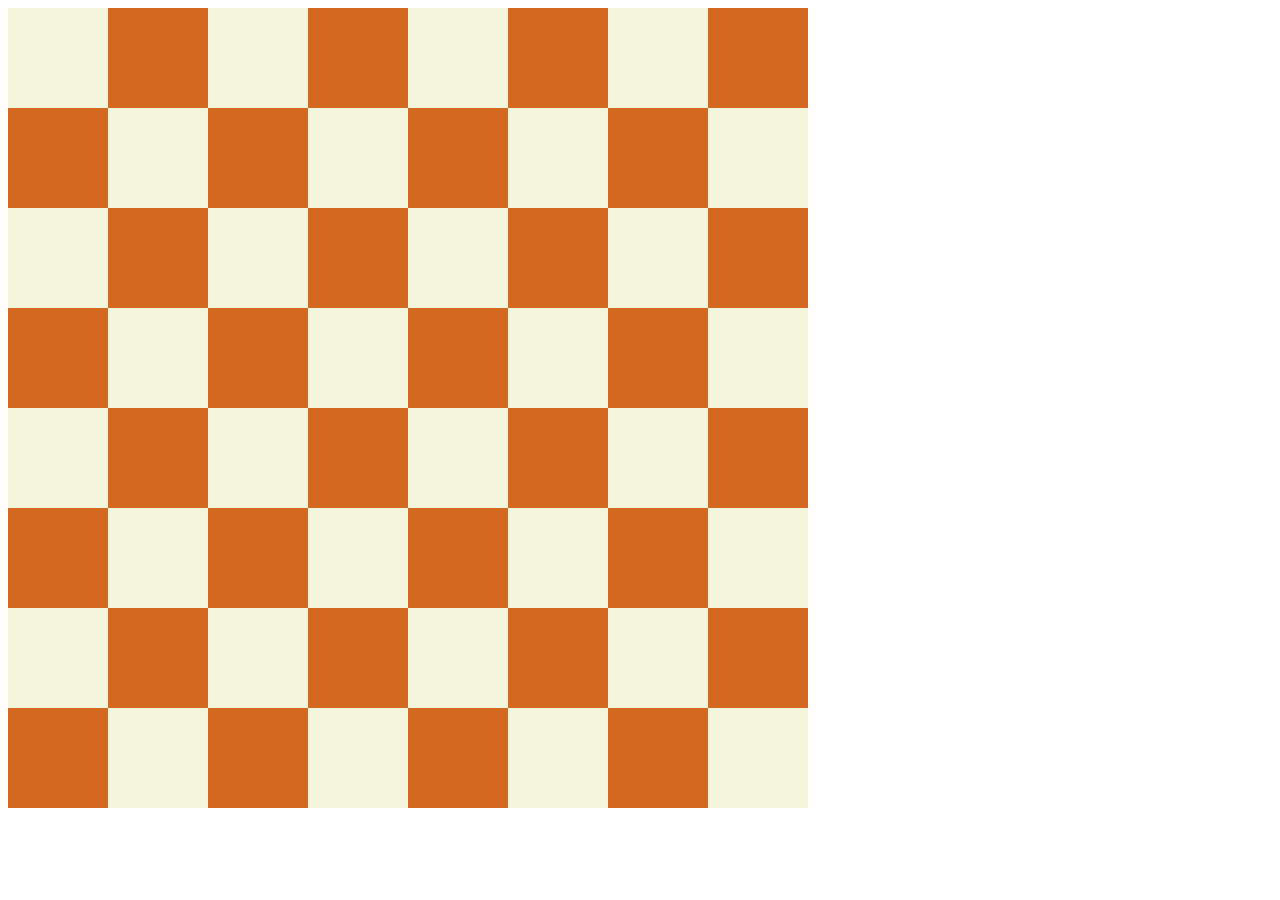
<file: 10.0 Display Grid/index.html>
<!DOCTYPE html>
<html>

<head>
  <title>Chessboard</title>
  <style>
    /* Write your code here */
    /* Each square should be 100px by 100px */
    /* My colours for white: #f0d9b5, black: #b58863 */
    .container{
      display: grid;
      grid-template-columns: repeat(8, 100px);
      grid-template-rows: repeat(8, 100px);
      border-radius: 15px;
    }
    .white{
      height: 100px;
      width: 100px;
      background-color: beige;
    }
    .black{
      height: 100px;
      width: 100px;
      background-color: chocolate;
    }
  </style>
</head>

<body>
  <div class="container">
    <div class="white"></div>
    <div class="black"></div>
    <div class="white"></div>
    <div class="black"></div>
    <div class="white"></div>
    <div class="black"></div>
    <div class="white"></div>
    <div class="black"></div>
    <div class="black"></div>
    <div class="white"></div>
    <div class="black"></div>
    <div class="white"></div>
    <div class="black"></div>
    <div class="white"></div>
    <div class="black"></div>
    <div class="white"></div>
    <div class="white"></div>
    <div class="black"></div>
    <div class="white"></div>
    <div class="black"></div>
    <div class="white"></div>
    <div class="black"></div>
    <div class="white"></div>
    <div class="black"></div>
    <div class="black"></div>
    <div class="white"></div>
    <div class="black"></div>
    <div class="white"></div>
    <div class="black"></div>
    <div class="white"></div>
    <div class="black"></div>
    <div class="white"></div>
    <div class="white"></div>
    <div class="black"></div>
    <div class="white"></div>
    <div class="black"></div>
    <div class="white"></div>
    <div class="black"></div>
    <div class="white"></div>
    <div class="black"></div>
    <div class="black"></div>
    <div class="white"></div>
    <div class="black"></div>
    <div class="white"></div>
    <div class="black"></div>
    <div class="white"></div>
    <div class="black"></div>
    <div class="white"></div>
    <div class="white"></div>
    <div class="black"></div>
    <div class="white"></div>
    <div class="black"></div>
    <div class="white"></div>
    <div class="black"></div>
    <div class="white"></div>
    <div class="black"></div>
    <div class="black"></div>
    <div class="white"></div>
    <div class="black"></div>
    <div class="white"></div>
    <div class="black"></div>
    <div class="white"></div>
    <div class="black"></div>
    <div class="white"></div>
    
  </div>
</body>

</html>
</file>
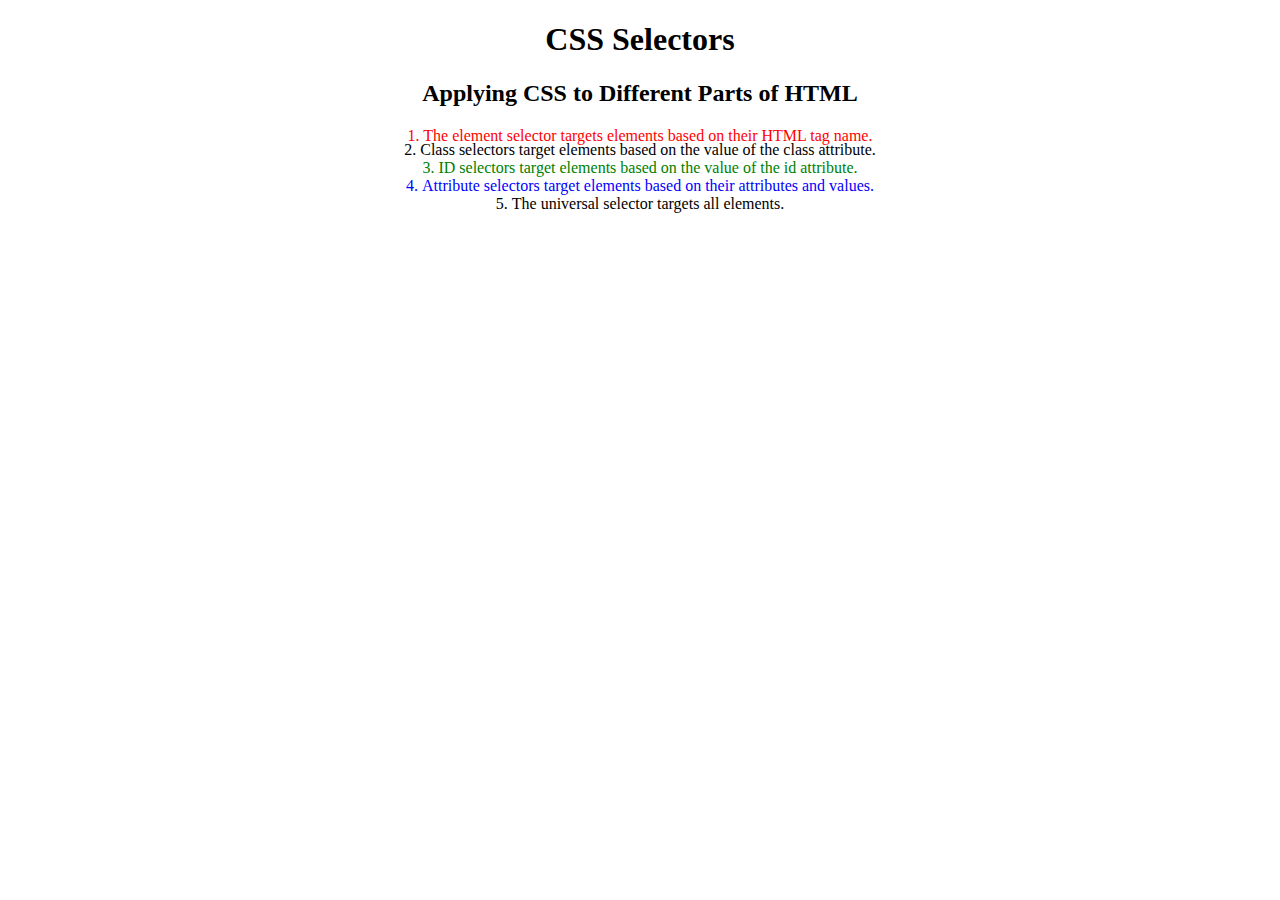
<file: 5.3 CSS Selectors/index.html>
<!DOCTYPE html>
<html lang="en">

<head>
  <meta charset="UTF-8">
  <title>CSS Selectors</title>
  <link rel="stylesheet" href="./style.css" />
</head>

<body>
  <h1>CSS Selectors</h1>
  <h2>Applying CSS to Different Parts of HTML</h2>
  <!-- TODO 1: Set the CSS for all paragraph tags to "color: red" -->
  <p class="note">1. The element selector targets elements based on their HTML tag name.</p>

  <ol>
    <!-- TODO 2: Set the CSS for all elements with a class of "note" to "font-size: 20px" -->
    <li class="note" value="2">Class selectors target elements based on the value of the class attribute.</li>

    <!-- TODO 3: Set the CSS for the element with an id of "id-selector-demo" to "color: green" -->
    <li class="note" id="id-selector-demo" value="3">ID selectors target elements based on the value of the id
      attribute.</li>

    <!-- TODO 4: Set the CSS for the li elements that have the "value" attribute set to "4" to have "color: blue" -->
    <li class="note" value="4">Attribute selectors target elements based on their attributes and values.</li>

    <!-- TODO 5: Set all elements to have "text-align: center" -->
    <li class="note" value="5">The universal selector targets all elements.</li>
  </ol>
</body>

</html>
</file>
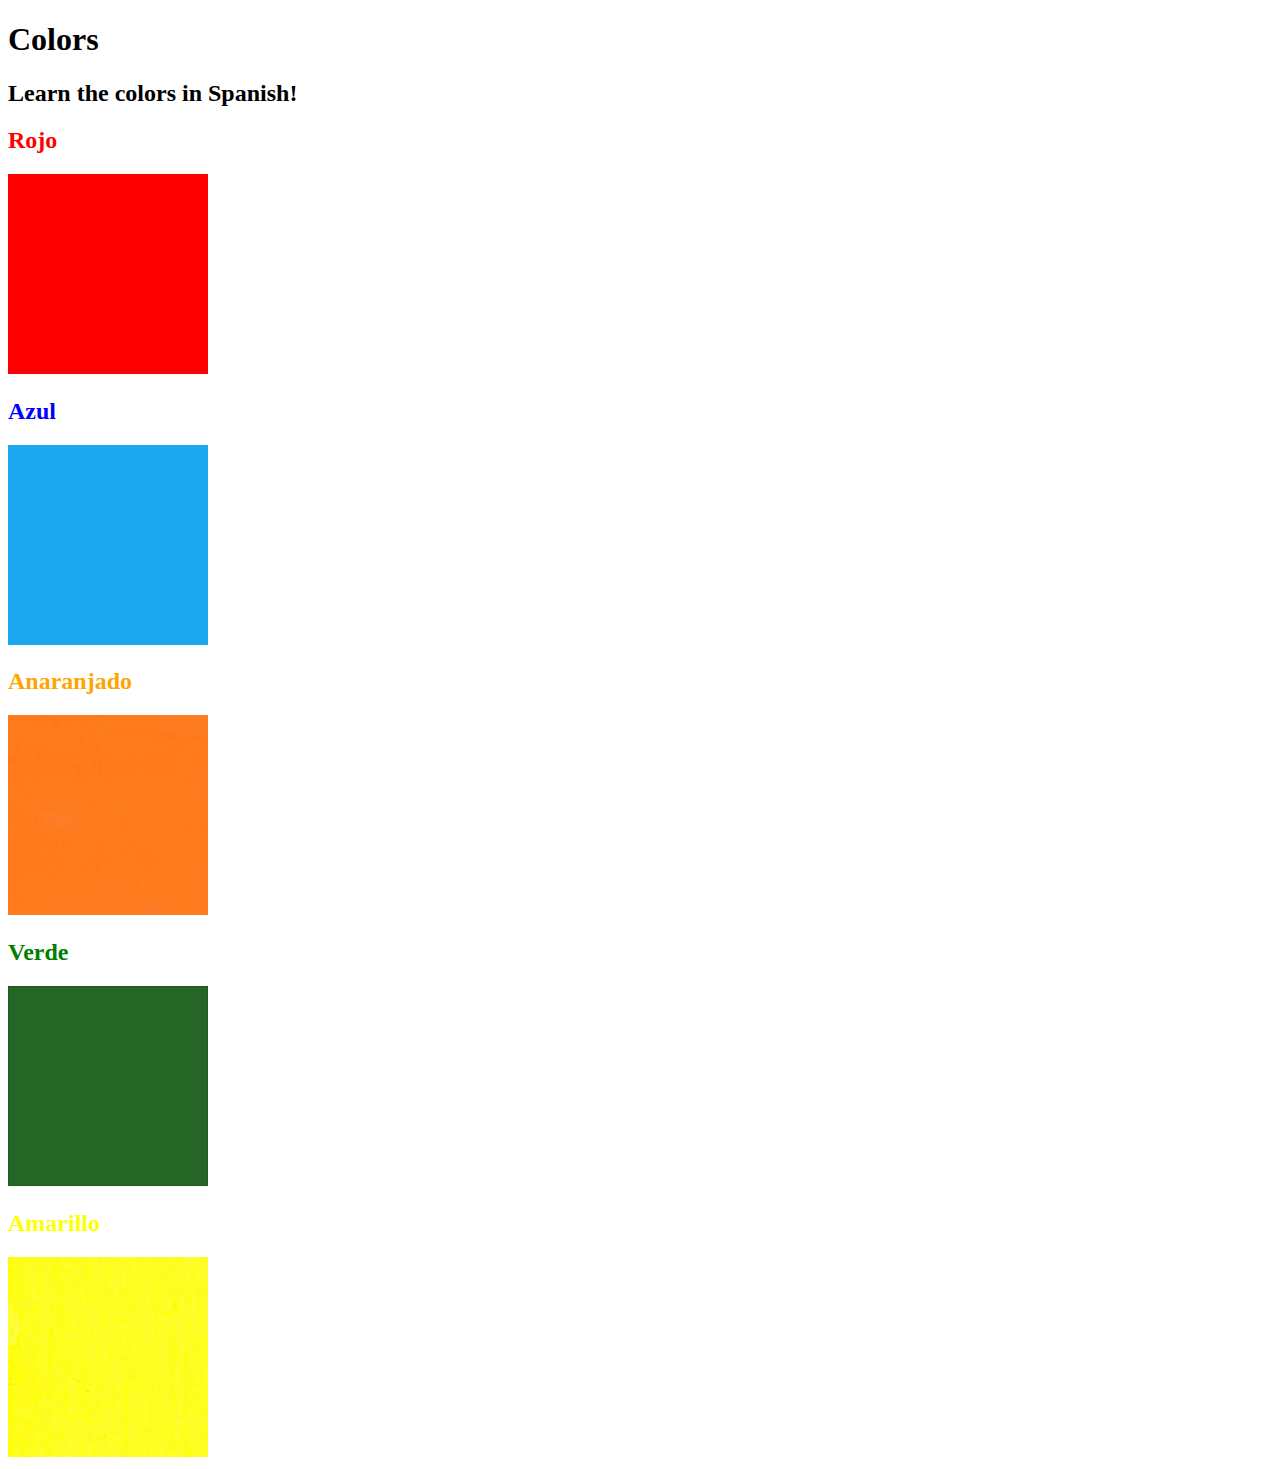
<file: 5.4 Color Vocab Project/index.html>
<!DOCTYPE html>
<html lang="en">
  <head>
    <meta charset="UTF-8" />
    <title>Spanish Vocabulary</title>
    <link rel="stylesheet" href="./style.css" />
  </head>

  <body>
    <h1>Colors</h1>
    <h2>Learn the colors in Spanish!</h2>
    <h2 class="color-title" id="red">Rojo</h2>
    <img src="./assets/images/red.png" alt="red" />

    <h2 class="color-title" id="blue">Azul</h2>
    <img src="./assets/images/blue.png" alt="blue" />

    <h2 class="color-title" id="orange">Anaranjado</h2>
    <img src="./assets/images/orange.png" alt="orange" />

    <h2 class="color-title" id="green">Verde</h2>
    <img src="./assets/images/green.png" alt="green" />

    <h2 class="color-title" id="yellow">Amarillo</h2>
    <img src="./assets/images/yellow.png" alt="yellow" />
  </body>
</html>

<!-- 
TODOs
IMPORTANT: You should not need to make ANY CHANGES to index.html
All code should be written in your CSS file.

1. Create a CSS file and incorporate it as an external stylesheet.
2. Use CSS to style each of the color titles to meaning. 
Hint: Use the id to help if you don't know the words in spanish.
3. Use CSS to change all the color titles to have "font-weight: normal;"
4. Use CSS (not HTML) to make all the images 200px heigh and 200px wide. 
Hint: 
https://developer.mozilla.org/en-US/docs/Web/CSS/height
https://developer.mozilla.org/en-US/docs/Web/CSS/width
-->
</file>
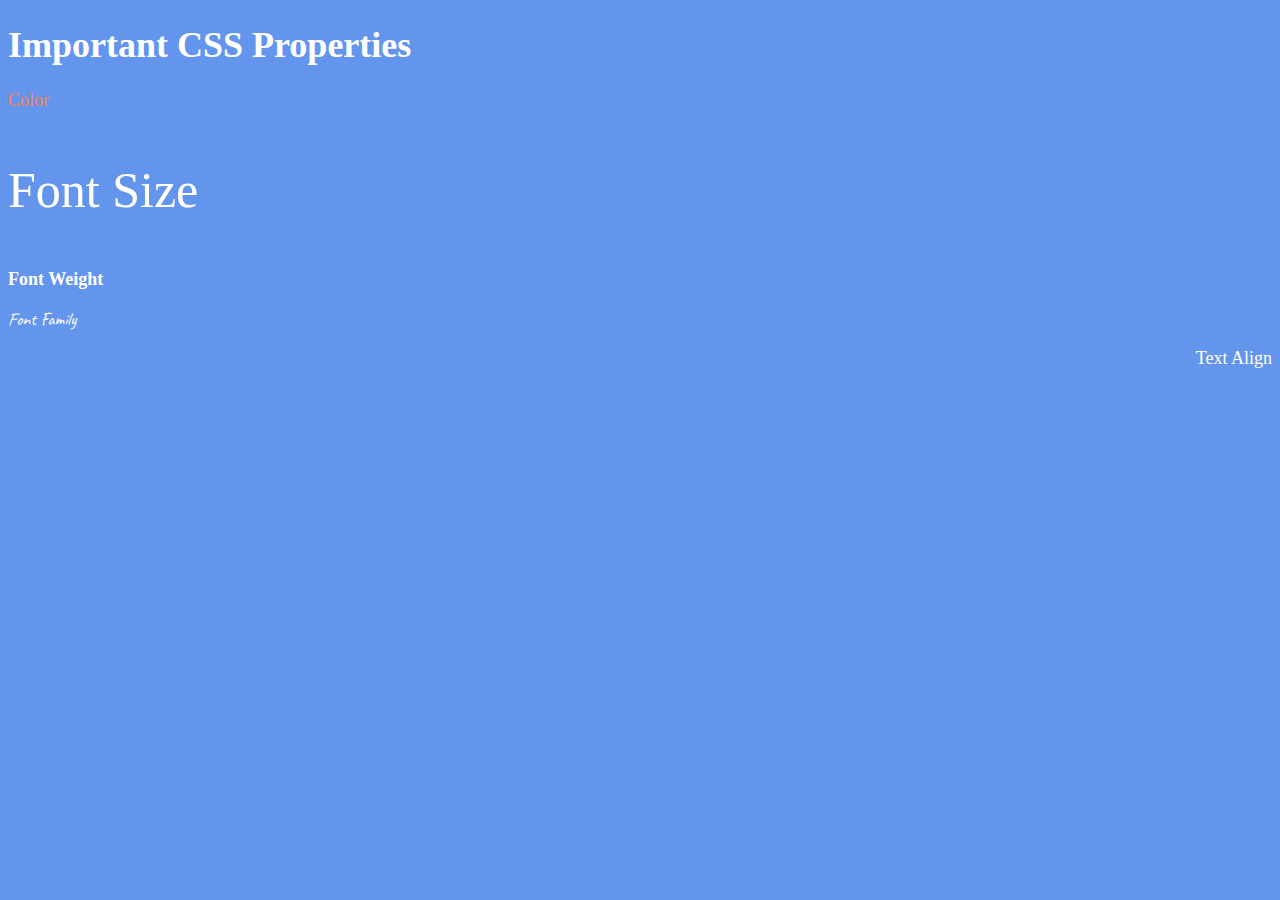
<file: 6.1 Font Properties/index.html>
<!DOCTYPE html>
<html lang="en">

<head>
  <meta charset="UTF-8">
  <title>CSS Properties</title>
  <style>
    body {
      background-color: cornflowerblue;
      color: white;
      font-size: 18px;
    }

    /* Don't change the CSS above, add Your CSS below */

    #one{
      color:coral;
    }
    #two{
       font-size:50px;
    }
    #three{
        font-weight:900;
    }
    #four{
      font-family: "Caveat", cursive;
    }
    #five{
      text-align: right;
    }
    /*head{
    <link rel="preconnect" href="https://fonts.googleapis.com">
    <link rel="preconnect" href="https://fonts.gstatic.com" crossorigin>
    <link href="https://fonts.googleapis.com/css2?family=Caveat:wght@400..700&display=swap" rel="stylesheet">
    }*/
    </style>
    <link rel="preconnect" href="https://fonts.googleapis.com">
    <link rel="preconnect" href="https://fonts.gstatic.com" crossorigin>
    <link href="https://fonts.googleapis.com/css2?family=Caveat:wght@400..700&display=swap" rel="stylesheet">
    
</head>

<body>
  <h1>Important CSS Properties</h1>
  <p id="one">Color</p>
  <p id="two">Font Size</p>
  <p id="three">Font Weight</p>
  <p id="four">Font Family</p>
  <p id="five">Text Align</p>

  <!-- TODOs
  1. Change the color of <p>Color</p> to "coral" color.
  2. Change the font size of <p>Font Size</p> to 2X the size of the root font size.
  3. Change the font weight of <p>Font Weight</p> to 900.
  4. Change the font family of <p>Font Family</p> to the Google font Caveat with regular (400) font weight.
  Link: https://fonts.google.com/specimen/Caveat
  5. Change the <p>Text Align</p> to right align.
  6. Change the the root (html element) font size to 30px -->
</body>

</html>
</file>
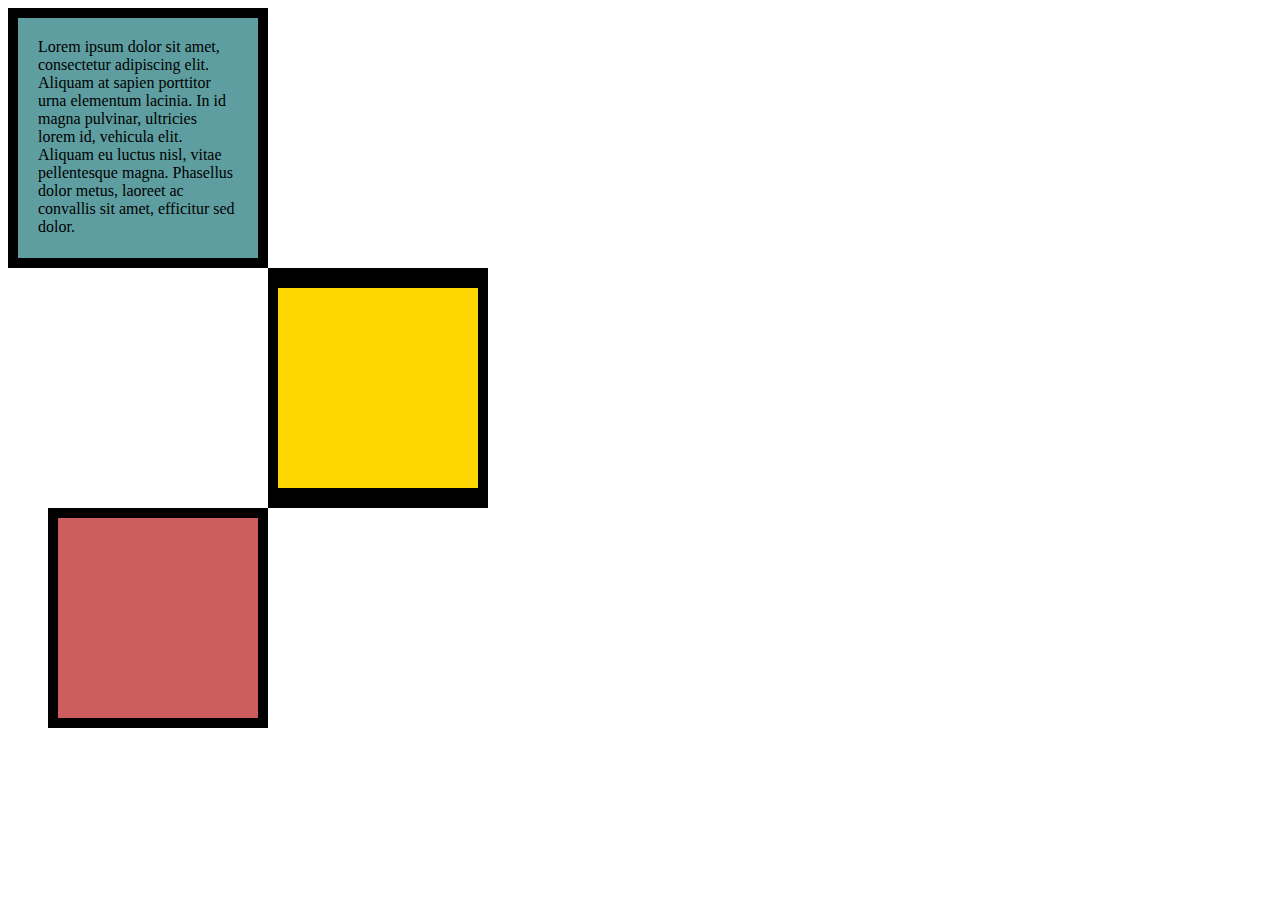
<file: 6.3 CSS Box Model/index.html>
<!DOCTYPE html>
<html lang="en">

<head>
  <meta charset="UTF-8">
  <title>CSS Box Model</title>
  <style>
    /* Write your CSS code here */
 #one
 {
  height:200px;
  width:200px;
  background-color:cadetblue;
  padding:20px;
  border:10px solid black;
 }
 #two
 {
  height:200px;
  width:200px;
  background-color:gold;
  border:10px solid black;
  border-width: 20px 10px;
  margin-left:260px;
 }
 #three
 {
  height:200px;
  width:200px;
  background-color:indianred;
  border:10px solid black;
  margin-left:40px;
 }
 p {
  margin: 0;
 }
  </style>
</head>

<body>


  <!-- TODOs:
1. Create 3 Boxes using the div element.
2. Set their sizes to 200px heigh by 200px wide.
3. Set different background colors for each of the boxes (I used cadetblue, gold and indianred).
4. Add a paragraph <p> element into the first div and add the following words:
    Lorem ipsum dolor sit amet, consectetur adipiscing elit. Aliquam at sapien porttitor urna elementum lacinia. In
    id magna pulvinar, ultricies lorem id, vehicula elit. Aliquam eu luctus nisl, vitae pellentesque magna. Phasellus
    dolor metus, laoreet ac convallis sit amet, efficitur sed dolor.
5. Set the 1st div to have 20px padding all around with a black 10px border.
6. Fix the style of the <p> element to remove all margins.
Hint: Use the CSS inspector in Chrome.
7. Set the 2nd div to have a 20px border on top and bottom and 10px border left and right. (See goal image)
8. Set the 3rd div to have a 10px border 
9. Set the margins for the divs so that each box corner touches the other. (See the goal image)
-->


<div id="one">
  <p>Lorem ipsum dolor sit amet, consectetur adipiscing elit. Aliquam at sapien porttitor urna elementum lacinia. In
    id magna pulvinar, ultricies lorem id, vehicula elit. Aliquam eu luctus nisl, vitae pellentesque magna. Phasellus
    dolor metus, laoreet ac convallis sit amet, efficitur sed dolor.</p>
</div>
<div id="two"></div>
<div id="three"></div>

</body>

</html>
</file>
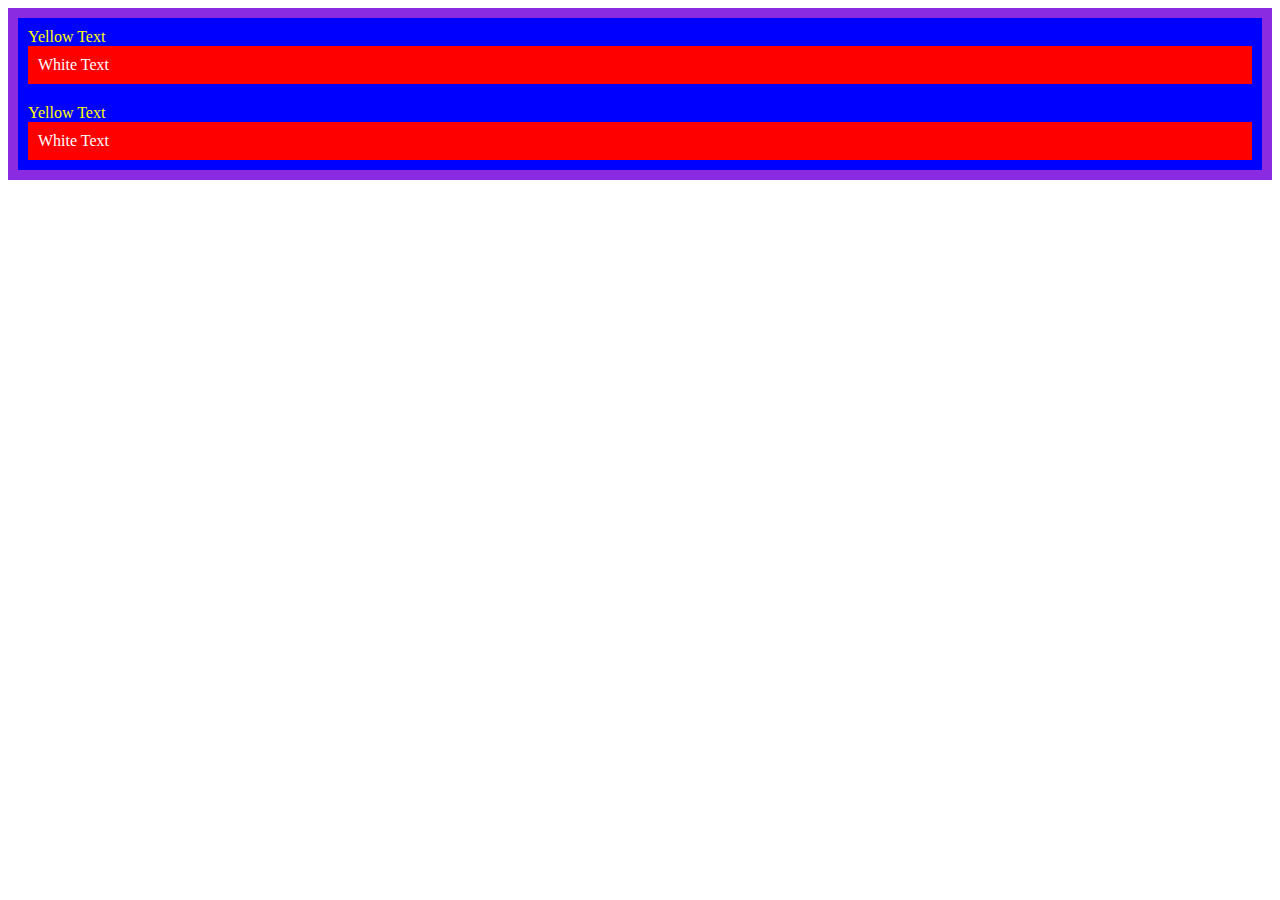
<file: 7.0 CSS Cascade/index.html>
<!DOCTYPE html>
<html lang="en">

<head>
  <meta charset="UTF-8">
  <title>CSS Cascade</title>
  <link rel="stylesheet" href="./style.css">
</head>

<body>
  <div id="outer-box" class="box">
    <div class="box">
      <p>Yellow Text</p>
      <div class="box inner-box">
        <p class="white-text">White Text</p>
      </div>
    </div>
    <div class="box">
      <p>Yellow Text</p>
      <div class="box inner-box">
        <p class="white-text">White Text</p>
      </div>
    </div>
  </div>
</body>

</html>
</file>
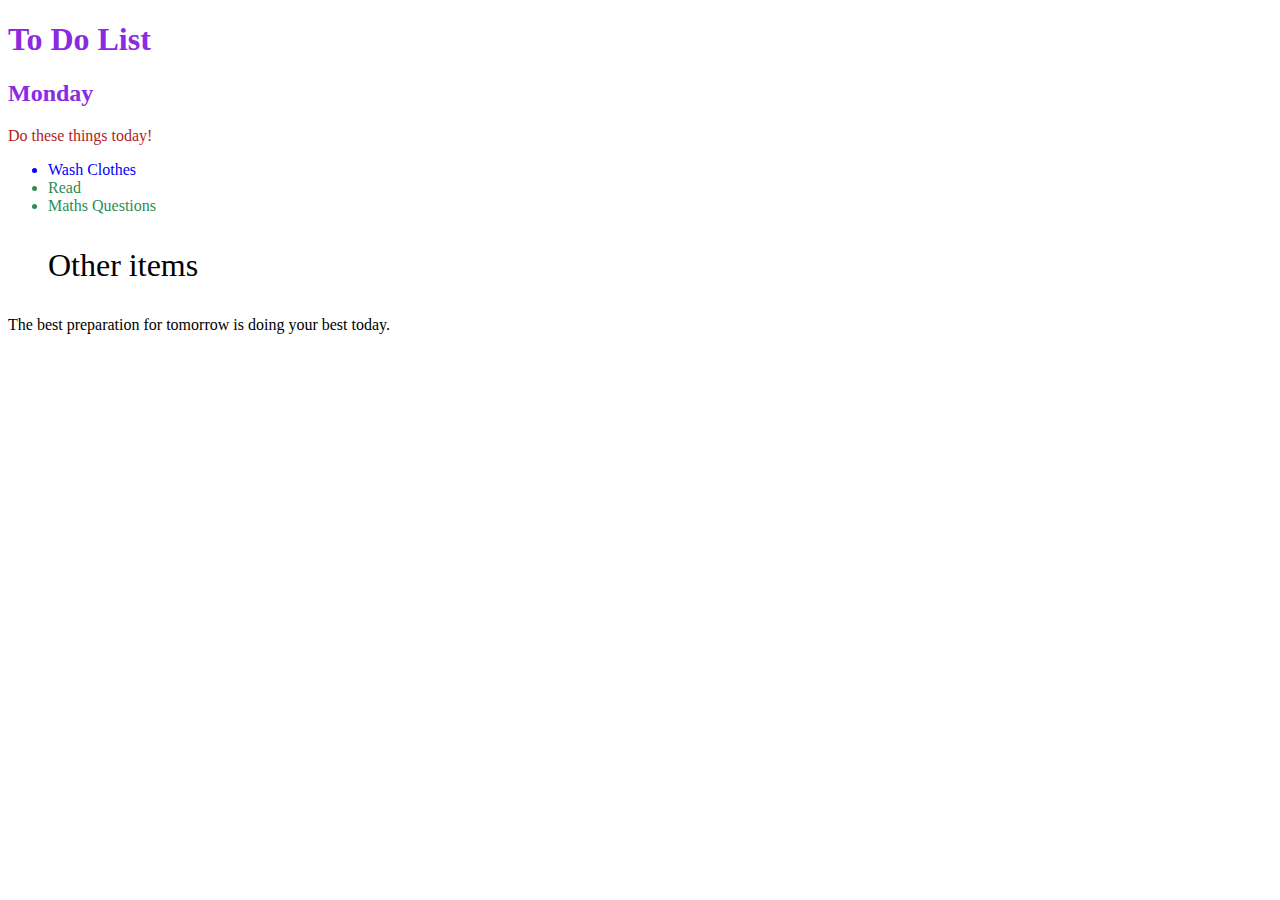
<file: 7.1 Combining Selectors/index.html>
<!DOCTYPE html>
<html lang="en">

<head>
  <meta charset="UTF-8">
  <title>Combining CSS Selectors</title>
  <link rel="stylesheet" href="./style.css">
</head>

<!-- Don't change any of the HTML code! -->

<body>
  <h1>To Do List</h1>
  <h2>Monday</h2>
  <div class="box">
    <p class="done">Do these things today!</p>
    <ul class="list">
      <li>Wash Clothes</li>
      <li class="done">Read</li>
      <li class="done">Maths Questions</li>
    </ul>
  </div>

  <ul>
    <p class="done">Other items</p>
  </ul>
  <p>The best preparation for tomorrow is doing your best today.</p>

</body>

</html>
</file>
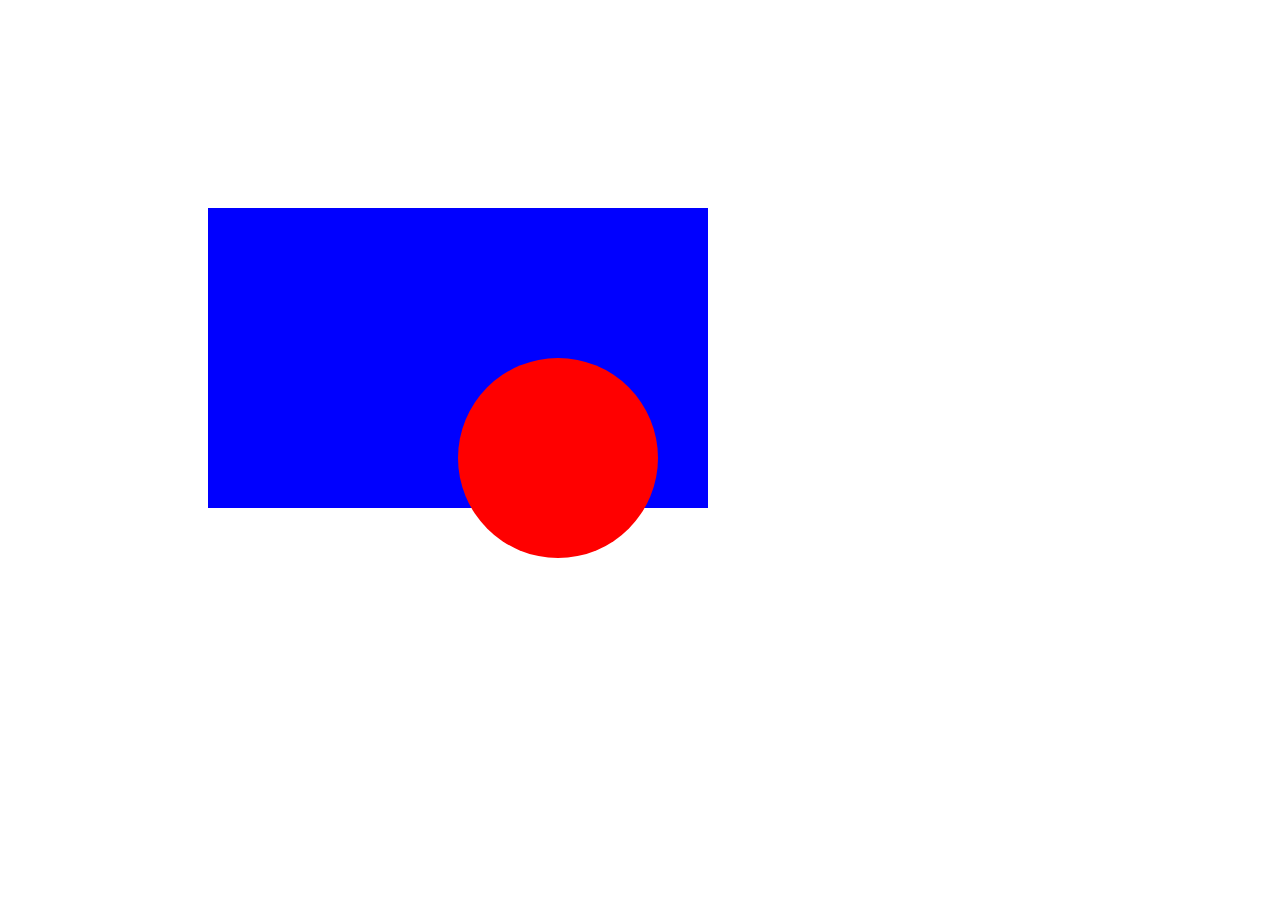
<file: 7.2 CSS Positioning/index.html>
<!DOCTYPE html>
<html>

<head>
  <title>CSS Positioning Exercise</title>
  <style>
    /* Write your code here */
    .blue-box{
      height: 300px;
      width: 500px;
      background-color: blue;
      top: 200px;
      left: 200px;
      position: relative;
    }
    .red-circle{
      height: 200px;
      width: 200px;
      border-radius: 50%;
      background-color: red;
      top: 150px;
      left: 250px;
      position: absolute;
    }
  </style>
</head>

<body>
  <div class="blue-box">
    <div class="red-circle">
    </div>
  </div>

</body>

</html>
</file>
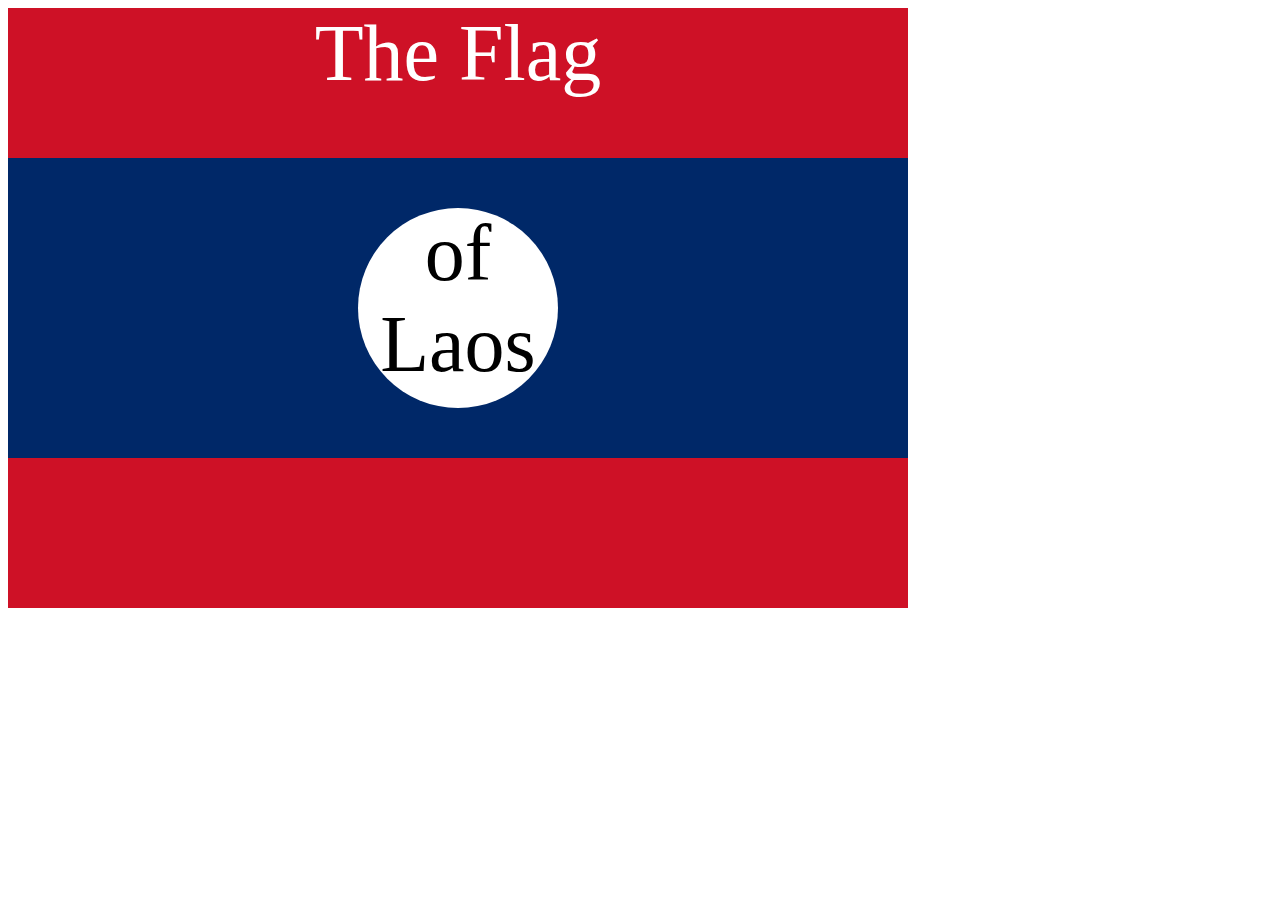
<file: 7.3 CSS Flag Project/index.html>
<!DOCTYPE html>
<html lang="en">

<head>
  <meta charset="UTF-8">
  <title>CSS Flag Project</title>
  <style>
    /* Write your CSS Code here */
  .flag {
      width: 900px;
      height: 600px;
      position: relative;
      background-color: #CE1126;

    }

    .flag > div {
      background-color: #002868;
      height: 300px;
      width: 100%;
      position: absolute;
      top: 150px;
    }
    .flag > div > div {
      background-color: white;
      position: absolute;

      height: 200px;
      width: 200px;
      border-radius: 50%;
      top: 50px;
      left: 350px;
    }

    p {
      font-size: 5rem;
      color: white;
      text-align: center;
      padding: 0;
      margin: 0;
    }

    .flag>div div p {
      color: black;
    }
  </style>
</head>

<!-- 
  IMPORTANT! Do not change any HTML
Don't add any classes/ids/elements 
Use what you know about combining selectors 
and CSS specificity instead.
Hint 1: The flag is 900px by 600px and the circle is 200px by 200px.
Hint 2: You can use CSS inspection to get the colors from
https://appbrewery.github.io/flag-of-laos/
-->

<body>
  <div class="flag">
    <p>The Flag</p>
    <div>
      <div>
        <p>of Laos</p>
      </div>
    </div>
  </div>
</body>

</html>
</file>
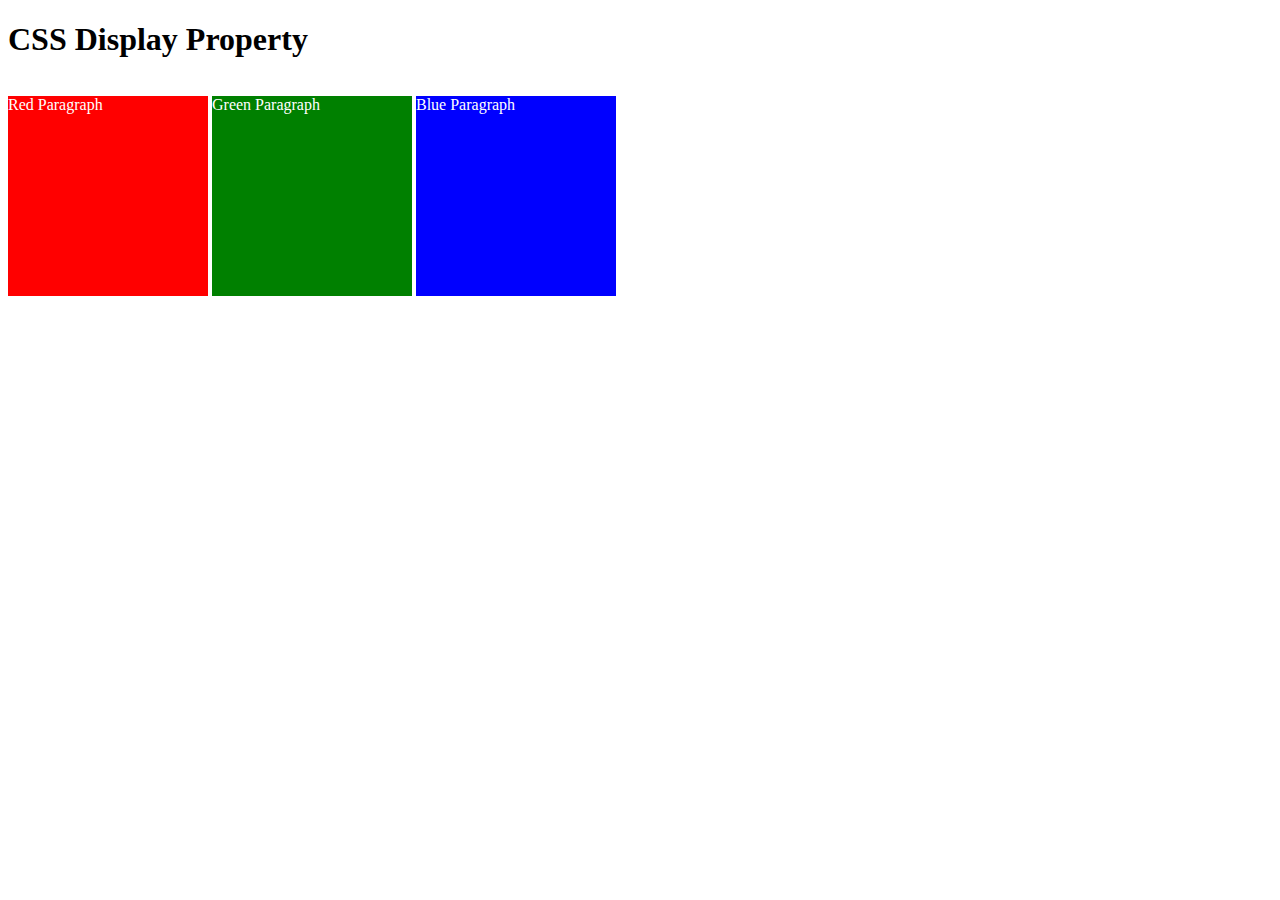
<file: 8.0 CSS Display/index.html>
<!DOCTYPE html>
<html>

<!-- 
  TODO
1. By changing only the display property of the CSS make all 3 squares line up horizontally like in goal1 image.
2. Change only the display property to make all 3 squares line up vertically like in goal2 image. 
-->

<head>
  <title>CSS Display Property Example</title>
  <style>
    p {
      color: white;
    }

    .red {
      display: inline-block;
      width: 200px;
      height: 200px;
      background-color: red;
      
    }

    .green {
      display: inline-block;
      width: 200px;
      height: 200px;
      background-color: green;
      
    }

    .blue {
      display: inline-block;
      width: 200px;
      height: 200px;
      background-color: blue;
    }
  </style>
</head>


<body>
  <h1>CSS Display Property</h1>
  <p class="red">Red Paragraph </p>
  <p class="green">Green Paragraph</p>
  <p class="blue">Blue Paragraph</p>
</body>

</html>
</file>
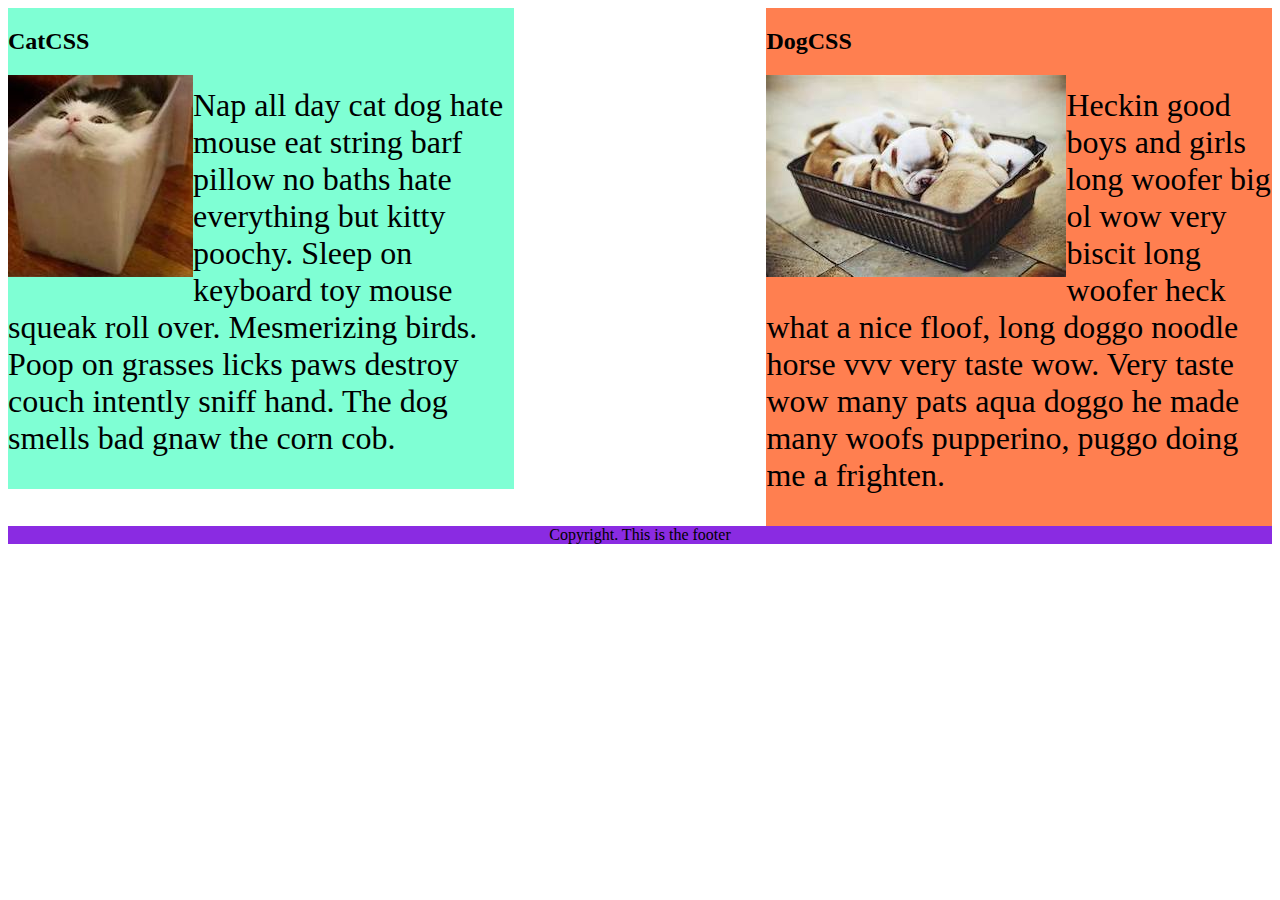
<file: 8.1 CSS Float/index.html>
<!DOCTYPE html>
<html lang="en">
 
<!-- TODO
1. Make both paragraph elements wrap around the image.
2. Use Float to move the cat div to the left and the dog div to the right.
3. Use clear to make the footer go below both the cat and dog div. -->

<head>
  <meta charset="UTF-8">
  <title>CSS Float</title>
  <style>
    div {
      display: inline-block;
      width: 40%;
    }

    p {
      font-size: 2em;
    }

    .cat {
      background-color: aquamarine;
    }

    .dog {
      background-color: coral;
      float:right;
    }

    footer {
      text-align: center;
      background-color: blueviolet;
      clear:both;
    }
    img{
      float:left;
    }
  </style>
</head>

<body>
  <div class="cat">
    <h2>CatCSS</h2>

    <img src="cat.jpeg" alt="cat in a box" />
    <p class="first-paragraph">Nap all day cat dog hate mouse eat string barf pillow no baths hate everything but kitty
      poochy. Sleep on keyboard
      toy
      mouse squeak roll over. Mesmerizing birds. Poop on grasses licks paws destroy couch intently sniff hand. The dog
      smells
      bad gnaw the corn cob.</p>
  </div>
  <div class="dog">
    <h2>DogCSS</h2>
    <img src="dog.jpeg" alt="dogs in a box" />
    <p class="second-paragraph">Heckin good boys and girls long woofer big ol wow very biscit long woofer heck what a
      nice
      floof, long doggo noodle
      horse vvv very taste wow. Very taste wow many pats aqua doggo he made many woofs pupperino, puggo doing me a
      frighten.</p>
  </div>

  <footer>Copyright. This is the footer</footer>
</body>

</html>
</file>
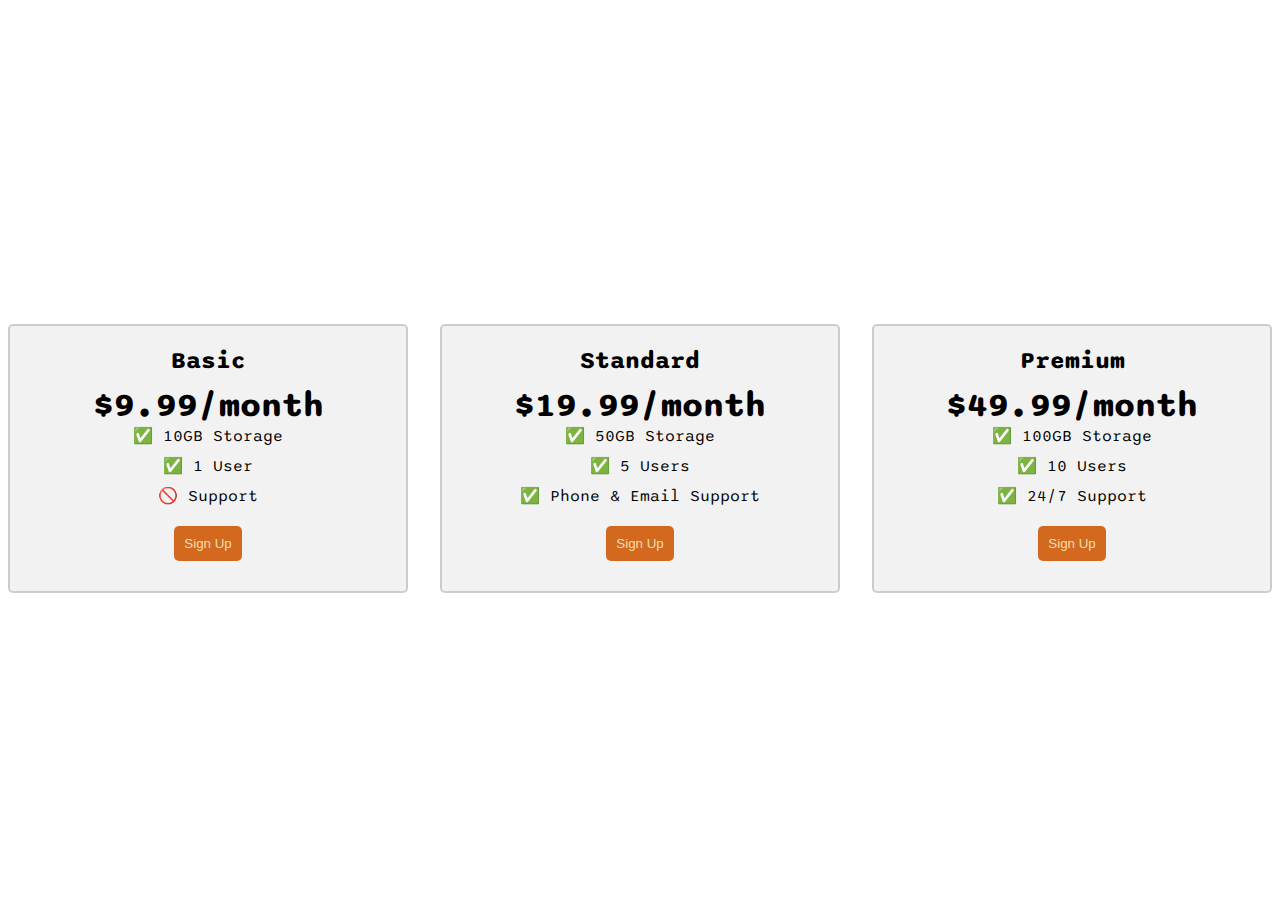
<file: 9.4+Flexbox+Pricing+Table+Project/index.html>
<!DOCTYPE html>
<html>
  <head>
    <title>Flexbox Pricing Table</title>
    <link rel="preconnect" href="https://fonts.googleapis.com" />
    <link rel="preconnect" href="https://fonts.gstatic.com" crossorigin />
    <link
      href="https://fonts.googleapis.com/css2?family=Sono:wght@400;700&display=swap"
      rel="stylesheet"
    />
    <style>
      body {
        font-family: "Sono", sans-serif;
      }
      .pricing-container{
        display: flex;
        justify-content: center;
        align-items: center;
        height: 100vh;
        gap: 2rem;
      }
      .pricing-plan{
        flex: 1;
        max-width: 400px;
        border: 2px solid #ccc;
        padding: 20px;
        background-color: #f2f2f2;
        border-radius: 5px;
        text-align: center;
      }
      .plan-title{
        font-size: 24px;
        font-weight: 700;
        margin-bottom: 10px;
      }
      .plan-price{
        font-size: 34px;
        font-weight: 700;
      }
      .plan-features{
        list-style: none;
        padding: 0;
        margin: 0;
      }
      .plan-features > li{
        margin-bottom: 10px;
      }
      .plan-button{
        padding: 10px;
        margin: 10px;
        background-color: chocolate;
        color: wheat;
        border : none;
        border-radius: 5px;
      }
      /* Hint: What can you do with a media query and flexbox? */
      @media (max-width: 1250px) {
        .pricing-container {
          flex-direction: column;
          height: auto;
        }
      }
      }
    </style>
  </head>

  <body>
    <div class="pricing-container">
      <div class="pricing-plan">
        <div class="plan-title">Basic</div>
        <div class="plan-price">$9.99/month</div>
        <ul class="plan-features">
          <li>✅ 10GB Storage</li>
          <li>✅ 1 User</li>
          <li>🚫 Support</li>
        </ul>
        <button class="plan-button">Sign Up</button>
      </div>
      <div class="pricing-plan">
        <div class="plan-title">Standard</div>
        <div class="plan-price">$19.99/month</div>
        <ul class="plan-features">
          <li>✅ 50GB Storage</li>
          <li>✅ 5 Users</li>
          <li>✅ Phone &amp; Email Support</li>
        </ul>
        <button class="plan-button">Sign Up</button>
      </div>
      <div class="pricing-plan">
        <div class="plan-title">Premium</div>
        <div class="plan-price">$49.99/month</div>
        <ul class="plan-features">
          <li>✅ 100GB Storage</li>
          <li>✅ 10 Users</li>
          <li>✅ 24/7 Support</li>
        </ul>
        <button class="plan-button">Sign Up</button>
      </div>
    </div>
  </body>
</html>
</file>
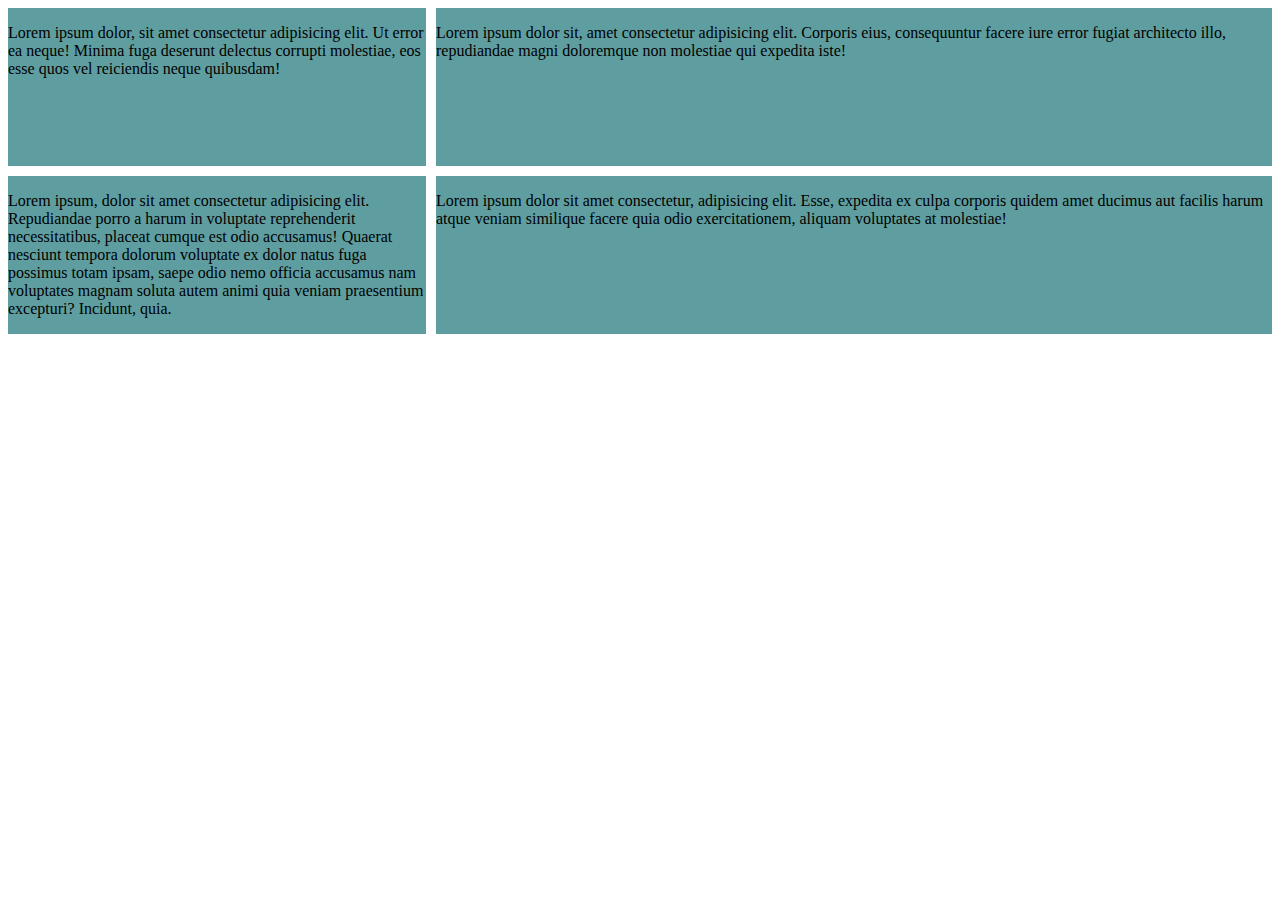
<file: 10.0 Display Grid/example.html>
<!DOCTYPE html>
<html>

<head>
  <title>CSS Grid vs Flexbox</title>
  <style>
    .container {
      display: grid;
      grid-template-columns: 1fr 2fr;
      grid-template-rows: 1fr 1fr;
      gap: 10px
    }

    .container>* {
      background-color: cadetblue;
    }
  </style>
</head>

<body>
  <div class="container">
    <div class="one">
      <p>Lorem ipsum dolor, sit amet consectetur adipisicing elit. Ut error ea neque! Minima fuga deserunt delectus
        corrupti molestiae, eos esse quos vel reiciendis neque quibusdam!</p>
    </div>
    <div class="two">
      <p>Lorem ipsum dolor sit, amet consectetur adipisicing elit. Corporis eius, consequuntur facere iure error fugiat
        architecto illo, repudiandae magni doloremque non molestiae qui expedita iste!</p>
    </div>
    <div class="three">
      <p>Lorem ipsum, dolor sit amet consectetur adipisicing elit. Repudiandae porro a harum in voluptate reprehenderit
        necessitatibus, placeat cumque est odio accusamus! Quaerat nesciunt tempora dolorum voluptate ex dolor natus
        fuga possimus totam ipsam, saepe odio nemo officia accusamus nam voluptates magnam soluta autem animi quia
        veniam praesentium excepturi? Incidunt, quia.</p>
    </div>
    <div>
      <p>Lorem ipsum dolor sit amet consectetur, adipisicing elit. Esse, expedita ex culpa corporis quidem amet ducimus
        aut facilis harum atque veniam similique facere quia odio exercitationem, aliquam voluptates at molestiae!</p>
    </div>
  </div>

</body>

</html>
</file>
<file: 5.3 CSS Selectors/style.css>
ol {
  margin-left: -40px;
  margin-top: -20px;
  list-style-position: inside;
}

/* Write your CSS below, don't change the rules above. */
p{
  color:red;
}
.note{
   font-size: 20 px;
}
#id-selector-demo{
  color: green;
}
li[value="4"]
{
 color:blue;
}

*{
  text-align: center;
}
</file>
<file: 5.4 Color Vocab Project/style.css>
img
{
   width:200px;
   height:200px;
}.
.color-title
{
  font-weight:normal;
}
#red
{
   color:red;
}
#blue
{
    color:blue;
}
#orange
{
    color:orange;
}
#green
{
   color:green;
}
#yellow
{
   color:yellow;
}
</file>
<file: 7.0 CSS Cascade/style.css>
/* Don't change the existing CSS. */

.box {
  background-color: blue;
  padding: 10px;

}

p {
  color: yellow;
  margin: 0;
  padding: 0;
}
.inner-box
{
  background-color: red;
}
#outer-box
{
  background-color: blueviolet;
}
.white-text
{
  color:white;
}
</file>
<file: 7.1 Combining Selectors/style.css>
/* Write your code here: */
/*grouping*/
h1,h2{
    color:blueviolet;
}
/*child*/
div > p{
   color: firebrick;
}
/*descendent*/
.box li{
   color: blue;
}
/*chaining*/
li.done{
    color: seagreen;
}
/*combining combiners*/
ul p.done{
    font-size: 2rem;
}
</file>
